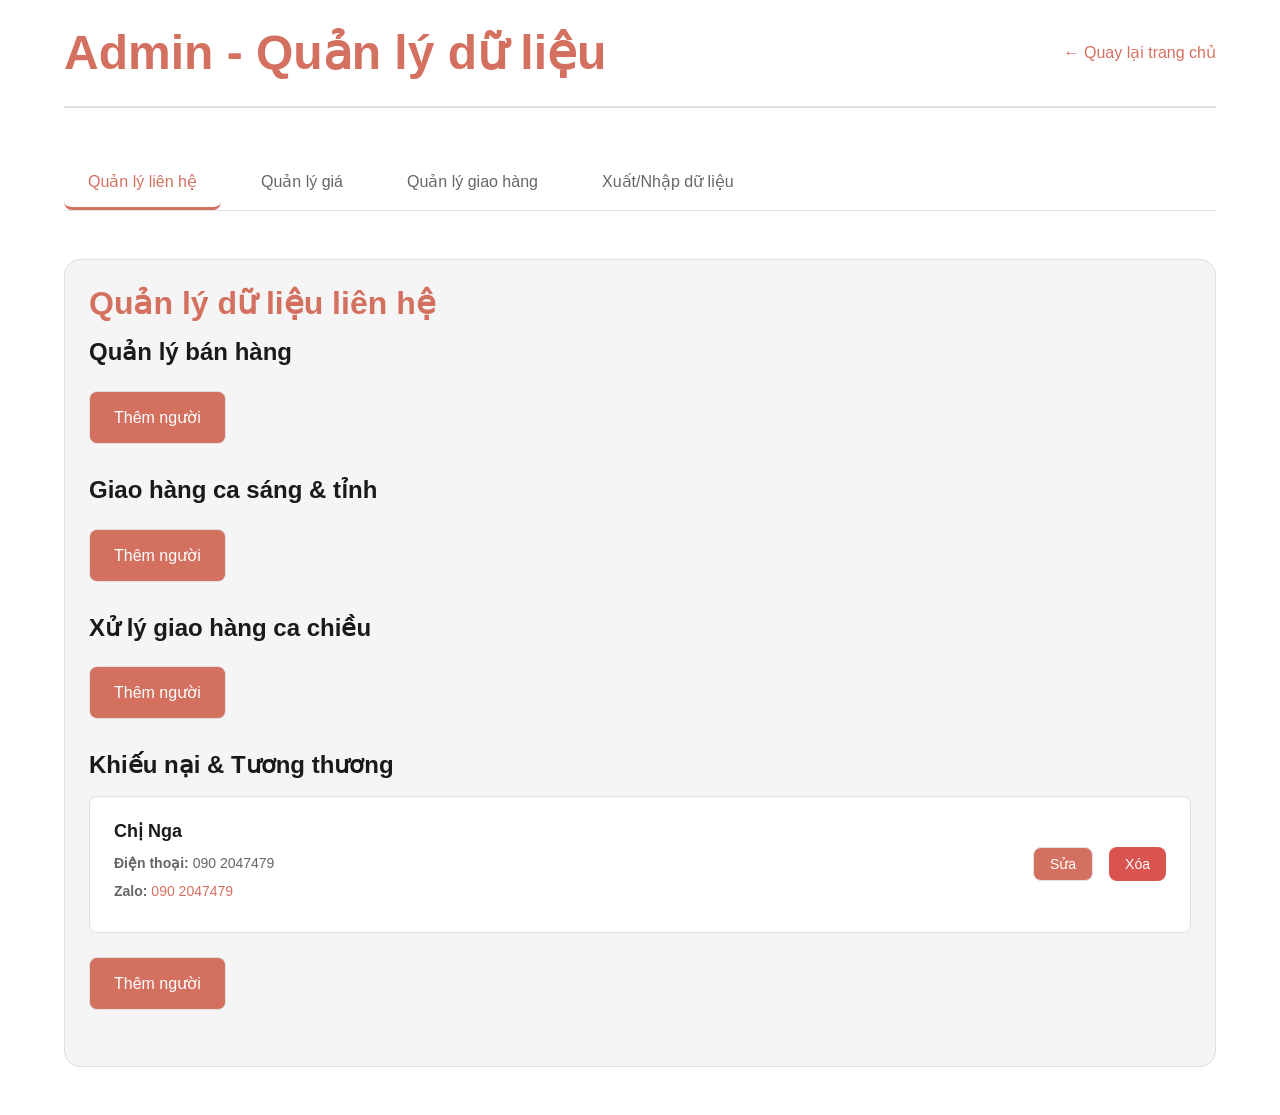
<file: admin/index.html>
<!DOCTYPE html>
<html lang="vi">
<head>
    <meta charset="UTF-8">
    <meta name="viewport" content="width=device-width, initial-scale=1.0">
    <meta name="description" content="Admin - Quản lý dữ liệu">
    <title>Admin - Quản lý dữ liệu</title>
    <link rel="stylesheet" href="../css/root.css">
    <style>
        /* Admin Styles */
        .admin-container {
            max-width: 1200px;
            margin: 0 auto;
            padding: var(--spacing-lg);
        }

        .admin-header {
            display: flex;
            justify-content: space-between;
            align-items: center;
            margin-bottom: var(--spacing-2xl);
            border-bottom: 2px solid var(--color-border);
            padding-bottom: var(--spacing-lg);
        }

        .admin-header h1 {
            margin: 0;
            color: var(--color-primary);
        }

        .admin-tabs {
            display: flex;
            gap: var(--spacing-md);
            margin-bottom: var(--spacing-2xl);
            border-bottom: 1px solid var(--color-border);
            flex-wrap: wrap;
        }

        .admin-tab-btn {
            padding: var(--spacing-md) var(--spacing-lg);
            background: none;
            border: none;
            border-bottom: 3px solid transparent;
            color: var(--color-text-light);
            font-size: var(--font-size-base);
            cursor: pointer;
            transition: all var(--transition-fast);
        }

        .admin-tab-btn.active {
            color: var(--color-primary);
            border-bottom-color: var(--color-primary);
            background: none;
        }

        .admin-tab-btn:hover {
            background: none;
            color: var(--color-text);
        }

        .admin-content {
            display: none;
        }

        .admin-content.active {
            display: block;
        }

        /* Form Styles */
        .form-section {
            background: var(--color-bg-secondary);
            border-radius: var(--radius-lg);
            padding: var(--spacing-lg);
            margin-bottom: var(--spacing-lg);
            border: 1px solid var(--color-border);
        }

        .form-section h2 {
            margin-top: 0;
            color: var(--color-primary);
        }

        .form-group {
            margin-bottom: var(--spacing-lg);
        }

        .form-group label {
            display: block;
            margin-bottom: var(--spacing-sm);
            font-weight: 600;
            color: var(--color-text);
        }

        .form-group input,
        .form-group textarea,
        .form-group select {
            width: 100%;
            padding: var(--spacing-md);
            border: 1px solid var(--color-border);
            border-radius: var(--radius-md);
            font-family: inherit;
            font-size: var(--font-size-base);
            color: var(--color-text);
            background-color: var(--color-bg);
            transition: border-color var(--transition-fast);
            box-sizing: border-box;
        }

        .form-group textarea {
            min-height: 100px;
            resize: vertical;
        }

        .form-group input:focus,
        .form-group textarea:focus,
        .form-group select:focus {
            outline: none;
            border-color: var(--color-primary);
            box-shadow: 0 0 0 3px rgba(212, 112, 95, 0.1);
        }

        .form-row {
            display: grid;
            grid-template-columns: 1fr 1fr;
            gap: var(--spacing-md);
        }

        /* Button Styles */
        .button-group {
            display: flex;
            gap: var(--spacing-md);
            margin-top: var(--spacing-lg);
            flex-wrap: wrap;
        }

        .btn-primary,
        .btn-secondary,
        .btn-danger,
        .btn-success {
            border: 1px solid var(--color-border);
            padding: var(--spacing-md) var(--spacing-lg);
            border-radius: var(--radius-md);
            cursor: pointer;
            font-size: var(--font-size-base);
            transition: all var(--transition-fast);
        }

        .btn-primary {
            background-color: var(--color-primary);
            color: white;
        }

        .btn-primary:hover {
            opacity: 0.9;
        }

        .btn-secondary {
            background-color: var(--color-bg-tertiary);
            color: var(--color-text);
            border: 1px solid var(--color-border);
        }

        .btn-secondary:hover {
            background-color: var(--color-border);
        }

        .btn-danger {
            background-color: #D9534F;
            color: white;
            border: none;
        }

        .btn-danger:hover {
            background-color: #C9302C;
        }

        .btn-success {
            background-color: var(--color-accent);
            color: white;
            border: none;
        }

        .btn-success:hover {
            background-color: #2D5016;
        }

        /* List Styles */
        .item-list {
            display: flex;
            flex-direction: column;
            gap: var(--spacing-md);
        }

        .item-card {
            background: var(--color-bg);
            border: 1px solid var(--color-border);
            border-radius: var(--radius-md);
            padding: var(--spacing-lg);
            display: flex;
            justify-content: space-between;
            align-items: center;
        }

        .item-info h3 {
            margin: 0 0 var(--spacing-sm) 0;
            font-size: var(--font-size-lg);
        }

        .item-info p {
            margin: var(--spacing-xs) 0;
            color: var(--color-text-light);
            font-size: var(--font-size-sm);
        }

        .item-actions {
            display: flex;
            gap: var(--spacing-md);
        }

        .item-actions button {
            padding: var(--spacing-sm) var(--spacing-md);
            font-size: var(--font-size-sm);
        }

        /* Modal Styles */
        .modal {
            display: none;
            position: fixed;
            top: 0;
            left: 0;
            width: 100%;
            height: 100%;
            background: rgba(0, 0, 0, 0.5);
            z-index: 1000;
            justify-content: center;
            align-items: center;
        }

        .modal.active {
            display: flex;
        }

        .modal-content {
            background: var(--color-bg);
            border-radius: var(--radius-lg);
            padding: var(--spacing-xl);
            max-width: 600px;
            width: 90%;
            max-height: 90vh;
            overflow-y: auto;
            box-shadow: var(--shadow-lg);
        }

        .modal-header {
            display: flex;
            justify-content: space-between;
            align-items: center;
            margin-bottom: var(--spacing-lg);
            border-bottom: 1px solid var(--color-border);
            padding-bottom: var(--spacing-lg);
        }

        .modal-header h2 {
            margin: 0;
        }

        .close-btn {
            background: none;
            border: none;
            font-size: var(--font-size-xl);
            cursor: pointer;
            color: var(--color-text-light);
            width: auto;
            padding: 0;
            height: auto;
        }

        .close-btn:hover {
            color: var(--color-text);
            transform: none;
        }

        /* Status Messages */
        .status-message {
            padding: var(--spacing-md);
            border-radius: var(--radius-md);
            margin-bottom: var(--spacing-md);
            display: none;
            animation: slideDown 0.3s ease-out;
        }

        .status-message.active {
            display: block;
        }

        .status-message.success {
            background-color: #DFF0D8;
            color: #3C763D;
            border: 1px solid #D6E9C6;
        }

        .status-message.error {
            background-color: #F2DEDE;
            color: #A94442;
            border: 1px solid #EBCCD1;
        }

        @keyframes slideDown {
            from {
                opacity: 0;
                transform: translateY(-10px);
            }
            to {
                opacity: 1;
                transform: translateY(0);
            }
        }

        /* Table Styles */
        table {
            width: 100%;
            border-collapse: collapse;
        }

        table thead tr {
            background-color: var(--color-bg-tertiary);
            border-bottom: 2px solid var(--color-border);
        }

        table th {
            padding: var(--spacing-md);
            text-align: left;
            font-weight: 600;
            color: var(--color-text);
        }

        table td {
            padding: var(--spacing-md);
            border-bottom: 1px solid var(--color-border);
        }

        table tbody tr:hover {
            background-color: var(--color-bg-secondary);
        }

        /* Data Export/Import */
        .data-section {
            background: var(--color-bg-secondary);
            border-radius: var(--radius-lg);
            padding: var(--spacing-lg);
            margin-bottom: var(--spacing-lg);
            border: 1px solid var(--color-border);
        }

        .data-section h3 {
            margin-top: 0;
        }

        .json-display {
            background: var(--color-bg);
            border: 1px solid var(--color-border);
            border-radius: var(--radius-md);
            padding: var(--spacing-md);
            font-family: 'Courier New', monospace;
            font-size: var(--font-size-sm);
            overflow-x: auto;
            max-height: 400px;
            overflow-y: auto;
        }

        .json-display code {
            color: var(--color-text);
        }

        /* Responsive */
        @media (max-width: 768px) {
            .admin-container {
                padding: var(--spacing-md);
            }

            .form-row {
                grid-template-columns: 1fr;
            }

            .item-card {
                flex-direction: column;
                align-items: flex-start;
            }

            .item-actions {
                width: 100%;
                margin-top: var(--spacing-md);
            }

            .button-group {
                flex-direction: column;
            }

            .button-group button {
                width: 100%;
            }

            table th, table td {
                padding: var(--spacing-sm);
                font-size: var(--font-size-sm);
            }
        }
    </style>
</head>
<body>
    <div class="admin-container">
        <div class="admin-header">
            <h1>Admin - Quản lý dữ liệu</h1>
            <a href="../index.html" style="color: var(--color-primary);">← Quay lại trang chủ</a>
        </div>

        <div class="status-message" id="statusMessage"></div>

        <div class="admin-tabs">
            <button class="admin-tab-btn active" data-tab="contact">Quản lý liên hệ</button>
            <button class="admin-tab-btn" data-tab="price">Quản lý giá</button>
            <button class="admin-tab-btn" data-tab="delivery">Quản lý giao hàng</button>
            <button class="admin-tab-btn" data-tab="export">Xuất/Nhập dữ liệu</button>
        </div>

        <!-- Contact Management Tab -->
        <div class="admin-content active" id="contact-tab">
            <div class="form-section">
                <h2>Quản lý dữ liệu liên hệ</h2>
                <div id="contactSections"></div>
            </div>
        </div>

        <!-- Price Management Tab -->
        <div class="admin-content" id="price-tab">
            <div class="form-section">
                <h2>Quản lý giá</h2>
                <table>
                    <thead>
                        <tr>
                            <th>Tên sản phẩm</th>
                            <th>Giá (VNĐ)</th>
                            <th style="text-align: center; width: 200px;">Hành động</th>
                        </tr>
                    </thead>
                    <tbody id="priceTable">
                    </tbody>
                </table>
                <button class="btn-primary" style="margin-top: var(--spacing-lg);" onclick="openPriceModal()">+ Thêm giá</button>
            </div>
        </div>

        <!-- Delivery Management Tab -->
        <div class="admin-content" id="delivery-tab">
            <div class="form-section">
                <h2>Quản lý giao hàng - TP HCM</h2>
                <table>
                    <thead>
                        <tr>
                            <th>Quận</th>
                            <th>Phí (VNĐ)</th>
                            <th style="text-align: center; width: 200px;">Hành động</th>
                        </tr>
                    </thead>
                    <tbody id="deliveryTphcmTable">
                    </tbody>
                </table>
                <button class="btn-primary" style="margin-top: var(--spacing-lg);" onclick="openDeliveryModal('tphcm')">+ Thêm Quận</button>
            </div>

            <div class="form-section" style="margin-top: var(--spacing-xl);">
                <h2>Quản lý giao hàng - Các tỉnh khác</h2>
                <table>
                    <thead>
                        <tr>
                            <th>Tỉnh/Thành phố</th>
                            <th>Phí (VNĐ)</th>
                            <th style="text-align: center; width: 200px;">Hành động</th>
                        </tr>
                    </thead>
                    <tbody id="deliveryOthersTable">
                    </tbody>
                </table>
                <button class="btn-primary" style="margin-top: var(--spacing-lg);" onclick="openDeliveryModal('others')">+ Thêm Tỉnh</button>
            </div>
        </div>

        <!-- Export/Import Tab -->
        <div class="admin-content" id="export-tab">
            <div class="data-section">
                <h3>Dữ liệu liên hệ (contact.json)</h3>
                <div class="json-display"><code id="contactJsonDisplay"></code></div>
                <div class="button-group">
                    <button class="btn-primary" onclick="downloadJSON('contact')">Tải xuống contact.json</button>
                    <button class="btn-secondary" onclick="copyToClipboard('contactJsonDisplay')">Sao chép</button>
                </div>
            </div>

            <div class="data-section">
                <h3>Dữ liệu bán hàng (sale.json)</h3>
                <div class="json-display"><code id="saleJsonDisplay"></code></div>
                <div class="button-group">
                    <button class="btn-primary" onclick="downloadJSON('sale')">Tải xuống sale.json</button>
                    <button class="btn-secondary" onclick="copyToClipboard('saleJsonDisplay')">Sao chép</button>
                </div>
            </div>
        </div>
    </div>

    <!-- Price Modal -->
    <div class="modal" id="priceModal">
        <div class="modal-content">
            <div class="modal-header">
                <h2 id="priceModalTitle">Thêm giá</h2>
                <button class="close-btn" onclick="closePriceModal()">&times;</button>
            </div>
            <form id="priceForm">
                <div class="form-group">
                    <label>Tên sản phẩm</label>
                    <input type="text" id="priceName" required>
                </div>
                <div class="form-group">
                    <label>Giá (VNĐ)</label>
                    <input type="number" id="priceValue" required min="0">
                </div>
                <div class="button-group">
                    <button type="button" class="btn-primary" onclick="savePrice()">Lưu</button>
                    <button type="button" class="btn-secondary" onclick="closePriceModal()">Hủy</button>
                </div>
            </form>
        </div>
    </div>

    <!-- Delivery Modal -->
    <div class="modal" id="deliveryModal">
        <div class="modal-content">
            <div class="modal-header">
                <h2 id="deliveryModalTitle">Thêm khu vực giao hàng</h2>
                <button class="close-btn" onclick="closeDeliveryModal()">&times;</button>
            </div>
            <form id="deliveryForm">
                <div class="form-group">
                    <label id="deliveryLocationLabel">Quận</label>
                    <input type="text" id="deliveryLocation" required>
                </div>
                <div class="form-group">
                    <label>Phí giao hàng (VNĐ)</label>
                    <input type="number" id="deliveryFee" required min="0">
                </div>
                <div class="button-group">
                    <button type="button" class="btn-primary" onclick="saveDelivery()">Lưu</button>
                    <button type="button" class="btn-secondary" onclick="closeDeliveryModal()">Hủy</button>
                </div>
            </form>
        </div>
    </div>

    <script>
        let contactData = {};
        let saleData = {};
        let editingPriceIndex = null;
        let editingDeliveryIndex = null;
        let currentDeliveryType = null;

        // Initialize
        async function init() {
            await loadData();
            renderContactSections();
            renderPrices();
            renderDeliveries();
            displayJSON();
        }

        async function loadData() {
            try {
                const [contactRes, saleRes] = await Promise.all([
                    fetch('../data/contact.json'),
                    fetch('../data/sale.json')
                ]);

                if (contactRes.ok) contactData = await contactRes.json();
                if (saleRes.ok) saleData = await saleRes.json();
            } catch (error) {
                console.error('Error loading data:', error);
                showStatus('Lỗi khi tải dữ liệu', 'error');
            }
        }

        // Tab Navigation
        document.querySelectorAll('.admin-tab-btn').forEach(btn => {
            btn.addEventListener('click', () => {
                const tabName = btn.dataset.tab;
                document.querySelectorAll('.admin-tab-btn').forEach(b => b.classList.remove('active'));
                document.querySelectorAll('.admin-content').forEach(c => c.classList.remove('active'));
                btn.classList.add('active');
                document.getElementById(tabName + '-tab').classList.add('active');

                if (tabName === 'export') {
                    displayJSON();
                }
            });
        });

        // Contact Section Rendering
        function renderContactSections() {
            const container = document.getElementById('contactSections');
            container.innerHTML = '';

            Object.keys(contactData).forEach(sectionKey => {
                const section = contactData[sectionKey];
                const sectionDiv = document.createElement('div');
                sectionDiv.style.marginBottom = 'var(--spacing-xl)';

                const sectionTitle = document.createElement('h3');
                sectionTitle.textContent = section.title;
                sectionDiv.appendChild(sectionTitle);

                const itemsContainer = document.createElement('div');
                itemsContainer.style.marginBottom = 'var(--spacing-lg)';

                section.items.forEach((item, index) => {
                    const itemDiv = document.createElement('div');
                    itemDiv.className = 'item-card';
                    itemDiv.innerHTML = `
                        <div class="item-info">
                            <h3 style="margin-bottom: var(--spacing-sm);">${item.name}</h3>
                            <p><strong>Điện thoại:</strong> ${item.phone}</p>
                            <p><strong>Zalo:</strong> <a href="${item.href}" target="_blank">${item.phone}</a></p>
                        </div>
                        <div class="item-actions">
                            <button class="btn-primary" onclick="editContactItem('${sectionKey}', ${index})">Sửa</button>
                            <button class="btn-danger" onclick="deleteContactItem('${sectionKey}', ${index})">Xóa</button>
                        </div>
                    `;
                    itemsContainer.appendChild(itemDiv);
                });

                sectionDiv.appendChild(itemsContainer);

                const addBtn = document.createElement('button');
                addBtn.className = 'btn-primary';
                addBtn.textContent = 'Thêm người';
                addBtn.onclick = () => editContactItem(sectionKey, null);
                sectionDiv.appendChild(addBtn);

                container.appendChild(sectionDiv);
            });
        }

        function editContactItem(sectionKey, itemIndex) {
            const name = prompt('Tên:');
            if (name === null) return;

            const phone = prompt('Điện thoại:');
            if (phone === null) return;

            const item = { name, phone, href: `https://zalo.me/${phone.replace(/\s+/g, '')}` };

            if (itemIndex !== null) {
                contactData[sectionKey].items[itemIndex] = item;
            } else {
                contactData[sectionKey].items.push(item);
            }

            saveContactData();
            renderContactSections();
        }

        function deleteContactItem(sectionKey, itemIndex) {
            if (confirm('Xóa mục này?')) {
                contactData[sectionKey].items.splice(itemIndex, 1);
                saveContactData();
                renderContactSections();
            }
        }

        async function saveContactData() {
            try {
                console.log('Contact data saved:', contactData);
                showStatus('Dữ liệu liên hệ đã được cập nhật (vui lòng tải xuống để lưu vào file)', 'success');
            } catch (error) {
                showStatus('Lỗi khi lưu dữ liệu', 'error');
            }
        }

        // Price Functions
        function renderPrices() {
            const container = document.getElementById('priceTable');
            if (!saleData.price) {
                saleData.price = [];
            }

            container.innerHTML = '';
            saleData.price.forEach((price, index) => {
                const row = document.createElement('tr');
                row.innerHTML = `
                    <td>${price.name}</td>
                    <td>${price.value.toLocaleString('vi-VN')}</td>
                    <td style="text-align: center;">
                        <button class="btn-primary" style="padding: var(--spacing-sm) var(--spacing-md);" onclick="editPrice(${index})">Sửa</button>
                        <button class="btn-danger" style="padding: var(--spacing-sm) var(--spacing-md);" onclick="deletePrice(${index})">Xóa</button>
                    </td>
                `;
                container.appendChild(row);
            });
        }

        function openPriceModal() {
            editingPriceIndex = null;
            document.getElementById('priceModalTitle').textContent = 'Thêm giá';
            document.getElementById('priceForm').reset();
            document.getElementById('priceName').removeAttribute('disabled');
            document.getElementById('priceModal').classList.add('active');
        }

        function editPrice(index) {
            editingPriceIndex = index;
            const price = saleData.price[index];
            document.getElementById('priceModalTitle').textContent = 'Sửa giá';
            document.getElementById('priceName').value = price.name;
            document.getElementById('priceName').setAttribute('disabled', 'disabled');
            document.getElementById('priceValue').value = price.value;
            document.getElementById('priceModal').classList.add('active');
        }

        function closePriceModal() {
            document.getElementById('priceModal').classList.remove('active');
            editingPriceIndex = null;
        }

        function savePrice() {
            if (!document.getElementById('priceName').value || !document.getElementById('priceValue').value) {
                showStatus('Vui lòng điền đầy đủ thông tin', 'error');
                return;
            }

            const price = {
                id: editingPriceIndex !== null ? saleData.price[editingPriceIndex].id : Date.now(),
                name: document.getElementById('priceName').value,
                value: parseInt(document.getElementById('priceValue').value)
            };

            if (editingPriceIndex !== null) {
                saleData.price[editingPriceIndex] = price;
            } else {
                saleData.price.push(price);
            }

            saveSaleData();
            renderPrices();
            closePriceModal();
        }

        function deletePrice(index) {
            if (confirm('Xóa giá này?')) {
                saleData.price.splice(index, 1);
                saveSaleData();
                renderPrices();
            }
        }

        // Delivery Functions
        function renderDeliveries() {
            renderDeliveryTable('tphcm');
            renderDeliveryTable('others');
        }

        function renderDeliveryTable(type) {
            const containerId = type === 'tphcm' ? 'deliveryTphcmTable' : 'deliveryOthersTable';
            const container = document.getElementById(containerId);
            
            if (!saleData.delivery) {
                saleData.delivery = { tphcm: [], others: [] };
            }
            if (!saleData.delivery[type]) {
                saleData.delivery[type] = [];
            }

            container.innerHTML = '';
            const locationKey = type === 'tphcm' ? 'district' : 'province';
            
            saleData.delivery[type].forEach((item, index) => {
                const row = document.createElement('tr');
                row.innerHTML = `
                    <td>${item[locationKey]}</td>
                    <td>${item.fee.toLocaleString('vi-VN')}</td>
                    <td style="text-align: center;">
                        <button class="btn-primary" style="padding: var(--spacing-sm) var(--spacing-md);" onclick="editDelivery('${type}', ${index})">Sửa</button>
                        <button class="btn-danger" style="padding: var(--spacing-sm) var(--spacing-md);" onclick="deleteDelivery('${type}', ${index})">Xóa</button>
                    </td>
                `;
                container.appendChild(row);
            });
        }

        function openDeliveryModal(type) {
            currentDeliveryType = type;
            editingDeliveryIndex = null;
            const label = type === 'tphcm' ? 'Quận' : 'Tỉnh/Thành phố';
            document.getElementById('deliveryLocationLabel').textContent = label;
            document.getElementById('deliveryModalTitle').textContent = `Thêm ${label}`;
            document.getElementById('deliveryForm').reset();
            document.getElementById('deliveryLocation').removeAttribute('disabled');
            document.getElementById('deliveryModal').classList.add('active');
        }

        function editDelivery(type, index) {
            currentDeliveryType = type;
            editingDeliveryIndex = index;
            const item = saleData.delivery[type][index];
            const locationKey = type === 'tphcm' ? 'district' : 'province';
            const label = type === 'tphcm' ? 'Quận' : 'Tỉnh/Thành phố';
            
            document.getElementById('deliveryLocationLabel').textContent = label;
            document.getElementById('deliveryModalTitle').textContent = `Sửa ${label}`;
            document.getElementById('deliveryLocation').value = item[locationKey];
            document.getElementById('deliveryLocation').setAttribute('disabled', 'disabled');
            document.getElementById('deliveryFee').value = item.fee;
            document.getElementById('deliveryModal').classList.add('active');
        }

        function closeDeliveryModal() {
            document.getElementById('deliveryModal').classList.remove('active');
            editingDeliveryIndex = null;
            currentDeliveryType = null;
        }

        function saveDelivery() {
            if (!document.getElementById('deliveryLocation').value || !document.getElementById('deliveryFee').value) {
                showStatus('Vui lòng điền đầy đủ thông tin', 'error');
                return;
            }

            const type = currentDeliveryType;
            const locationKey = type === 'tphcm' ? 'district' : 'province';
            const item = {
                id: editingDeliveryIndex !== null ? saleData.delivery[type][editingDeliveryIndex].id : Date.now(),
                [locationKey]: document.getElementById('deliveryLocation').value,
                fee: parseInt(document.getElementById('deliveryFee').value)
            };

            if (editingDeliveryIndex !== null) {
                saleData.delivery[type][editingDeliveryIndex] = item;
            } else {
                saleData.delivery[type].push(item);
            }

            saveSaleData();
            renderDeliveries();
            closeDeliveryModal();
        }

        function deleteDelivery(type, index) {
            const label = type === 'tphcm' ? 'quận' : 'tỉnh';
            if (confirm(`Xóa ${label} này?`)) {
                saleData.delivery[type].splice(index, 1);
                saveSaleData();
                renderDeliveries();
            }
        }

        async function saveSaleData() {
            try {
                console.log('Sale data saved:', saleData);
                showStatus('Dữ liệu bán hàng đã được cập nhật (vui lòng tải xuống để lưu vào file)', 'success');
                displayJSON();
            } catch (error) {
                showStatus('Lỗi khi lưu dữ liệu', 'error');
            }
        }

        // Display JSON
        function displayJSON() {
            document.getElementById('contactJsonDisplay').textContent = JSON.stringify(contactData, null, 2);
            document.getElementById('saleJsonDisplay').textContent = JSON.stringify(saleData, null, 2);
        }

        // Utilities
        function downloadJSON(type) {
            const data = type === 'contact' ? contactData : saleData;
            const jsonString = JSON.stringify(data, null, 2);
            const blob = new Blob([jsonString], { type: 'application/json' });
            const url = URL.createObjectURL(blob);
            const a = document.createElement('a');
            a.href = url;
            a.download = type + '.json';
            a.click();
            URL.revokeObjectURL(url);
        }

        function copyToClipboard(elementId) {
            const element = document.getElementById(elementId);
            const text = element.textContent;
            navigator.clipboard.writeText(text).then(() => {
                showStatus('Đã sao chép vào clipboard', 'success');
            }).catch(() => {
                showStatus('Lỗi khi sao chép', 'error');
            });
        }

        function showStatus(message, type) {
            const element = document.getElementById('statusMessage');
            element.textContent = message;
            element.className = 'status-message active ' + type;
            setTimeout(() => {
                element.classList.remove('active');
            }, 3000);
        }

        // Close modals on background click
        document.getElementById('priceModal').addEventListener('click', (e) => {
            if (e.target === document.getElementById('priceModal')) {
                closePriceModal();
            }
        });

        document.getElementById('deliveryModal').addEventListener('click', (e) => {
            if (e.target === document.getElementById('deliveryModal')) {
                closeDeliveryModal();
            }
        });

        // Initialize on load
        if (document.readyState === 'loading') {
            document.addEventListener('DOMContentLoaded', init);
        } else {
            init();
        }
    </script>
</body>
</html>
</file>
<file: css/root.css>
/* Root Theme Variables - Light Mode (Default) */
:root {
  /* Primary Colors */
  --color-primary: #D4705F;
  --color-primary-dark: #B85A4F;
  
  /* Neutral Colors */
  --color-text: #1A1A1A;
  --color-text-light: #666666;
  --color-text-muted: #999999;
  
  --color-bg: #FFFFFF;
  --color-bg-secondary: #F5F5F5;
  --color-bg-tertiary: #EEEEEE;
  
  --color-border: #E0E0E0;
  --color-border-light: #F0F0F0;
  
  /* Accent Colors */
  --color-accent: #2D5016;
  --color-accent-light: #8FB069;
  
  /* Shadows */
  --shadow-sm: 0 1px 3px rgba(0, 0, 0, 0.1);
  --shadow-md: 0 4px 12px rgba(0, 0, 0, 0.1);
  --shadow-lg: 0 10px 25px rgba(0, 0, 0, 0.15);
  
  /* Spacing */
  --spacing-xs: 4px;
  --spacing-sm: 8px;
  --spacing-md: 16px;
  --spacing-lg: 24px;
  --spacing-xl: 32px;
  --spacing-2xl: 48px;
  --spacing-3xl: 64px;
  
  /* Typography */
  --font-family-sans: -apple-system, BlinkMacSystemFont, 'Segoe UI', Roboto, Oxygen, Ubuntu, Cantarell, sans-serif;
  --font-family-serif: Georgia, 'Times New Roman', serif;
  --font-size-xs: 12px;
  --font-size-sm: 14px;
  --font-size-base: 16px;
  --font-size-lg: 18px;
  --font-size-xl: 24px;
  --font-size-2xl: 32px;
  --font-size-3xl: 48px;
  
  --line-height-tight: 1.2;
  --line-height-normal: 1.5;
  --line-height-relaxed: 1.75;
  
  /* Border Radius */
  --radius-sm: 4px;
  --radius-md: 8px;
  --radius-lg: 16px;
  --radius-xl: 24px;
  
  /* Transitions */
  --transition-fast: 150ms ease-in-out;
  --transition-base: 250ms ease-in-out;
  --transition-slow: 350ms ease-in-out;
}

/* Dark Mode */
body.dark {
  --color-primary: #E8A89F;
  --color-primary-dark: #D4705F;
  
  --color-text: #E5E5E5;
  --color-text-light: #B0B0B0;
  --color-text-muted: #808080;
  
  --color-bg: #1A1A1A;
  --color-bg-secondary: #2D2D2D;
  --color-bg-tertiary: #3A3A3A;
  
  --color-border: #404040;
  --color-border-light: #333333;
  
  --color-accent: #A8D376;
  --color-accent-light: #6FA850;
  
  --shadow-sm: 0 1px 3px rgba(0, 0, 0, 0.3);
  --shadow-md: 0 4px 12px rgba(0, 0, 0, 0.4);
  --shadow-lg: 0 10px 25px rgba(0, 0, 0, 0.5);
}

/* Global Styles */
* {
  margin: 0;
  padding: 0;
  box-sizing: border-box;
}

html {
  scroll-behavior: smooth;
  background-color: var(--color-bg);
  color: var(--color-text);
  transition: background-color var(--transition-base), color var(--transition-base);
}

body {
  font-family: var(--font-family-sans);
  font-size: var(--font-size-base);
  line-height: var(--line-height-normal);
  color: var(--color-text);
  background-color: var(--color-bg);
  transition: background-color var(--transition-base), color var(--transition-base);
}

h1, h2, h3, h4, h5, h6 {
  font-weight: 600;
  line-height: var(--line-height-tight);
  margin-bottom: var(--spacing-md);
}

h1 {
  font-size: var(--font-size-3xl);
}

h2 {
  font-size: var(--font-size-2xl);
}

h3 {
  font-size: var(--font-size-xl);
}

p {
  margin-bottom: var(--spacing-md);
  line-height: var(--line-height-relaxed);
}

a {
  color: var(--color-primary);
  text-decoration: none;
  transition: color var(--transition-fast);
}

a:hover {
  color: var(--color-primary-dark);
  text-decoration: underline;
}

button {
  font-family: inherit;
  font-size: inherit;
  cursor: pointer;
  border: none;
  border-radius: var(--radius-md);
  padding: var(--spacing-sm) var(--spacing-md);
  transition: all var(--transition-fast);
  background-color: var(--color-primary);
  color: white;
}

button:hover {
  background-color: var(--color-primary-dark);
  transform: translateY(-2px);
  box-shadow: var(--shadow-md);
}

button:active {
  transform: translateY(0);
}

img {
  max-width: 100%;
  height: auto;
  display: block;
}

main {
  min-height: 100vh;
}

/* Container Utility */
.container {
  max-width: 1200px;
  margin: 0 auto;
  padding: 0 var(--spacing-md);
}

/* Responsive */
@media (max-width: 768px) {
  :root {
    --font-size-3xl: 36px;
    --font-size-2xl: 28px;
    --font-size-xl: 20px;
  }
  
  .container {
    padding: 0 var(--spacing-md);
  }
}

@media (max-width: 480px) {
  :root {
    --font-size-3xl: 28px;
    --font-size-2xl: 24px;
    --font-size-xl: 18px;
    --spacing-lg: 16px;
  }
}
</file>
